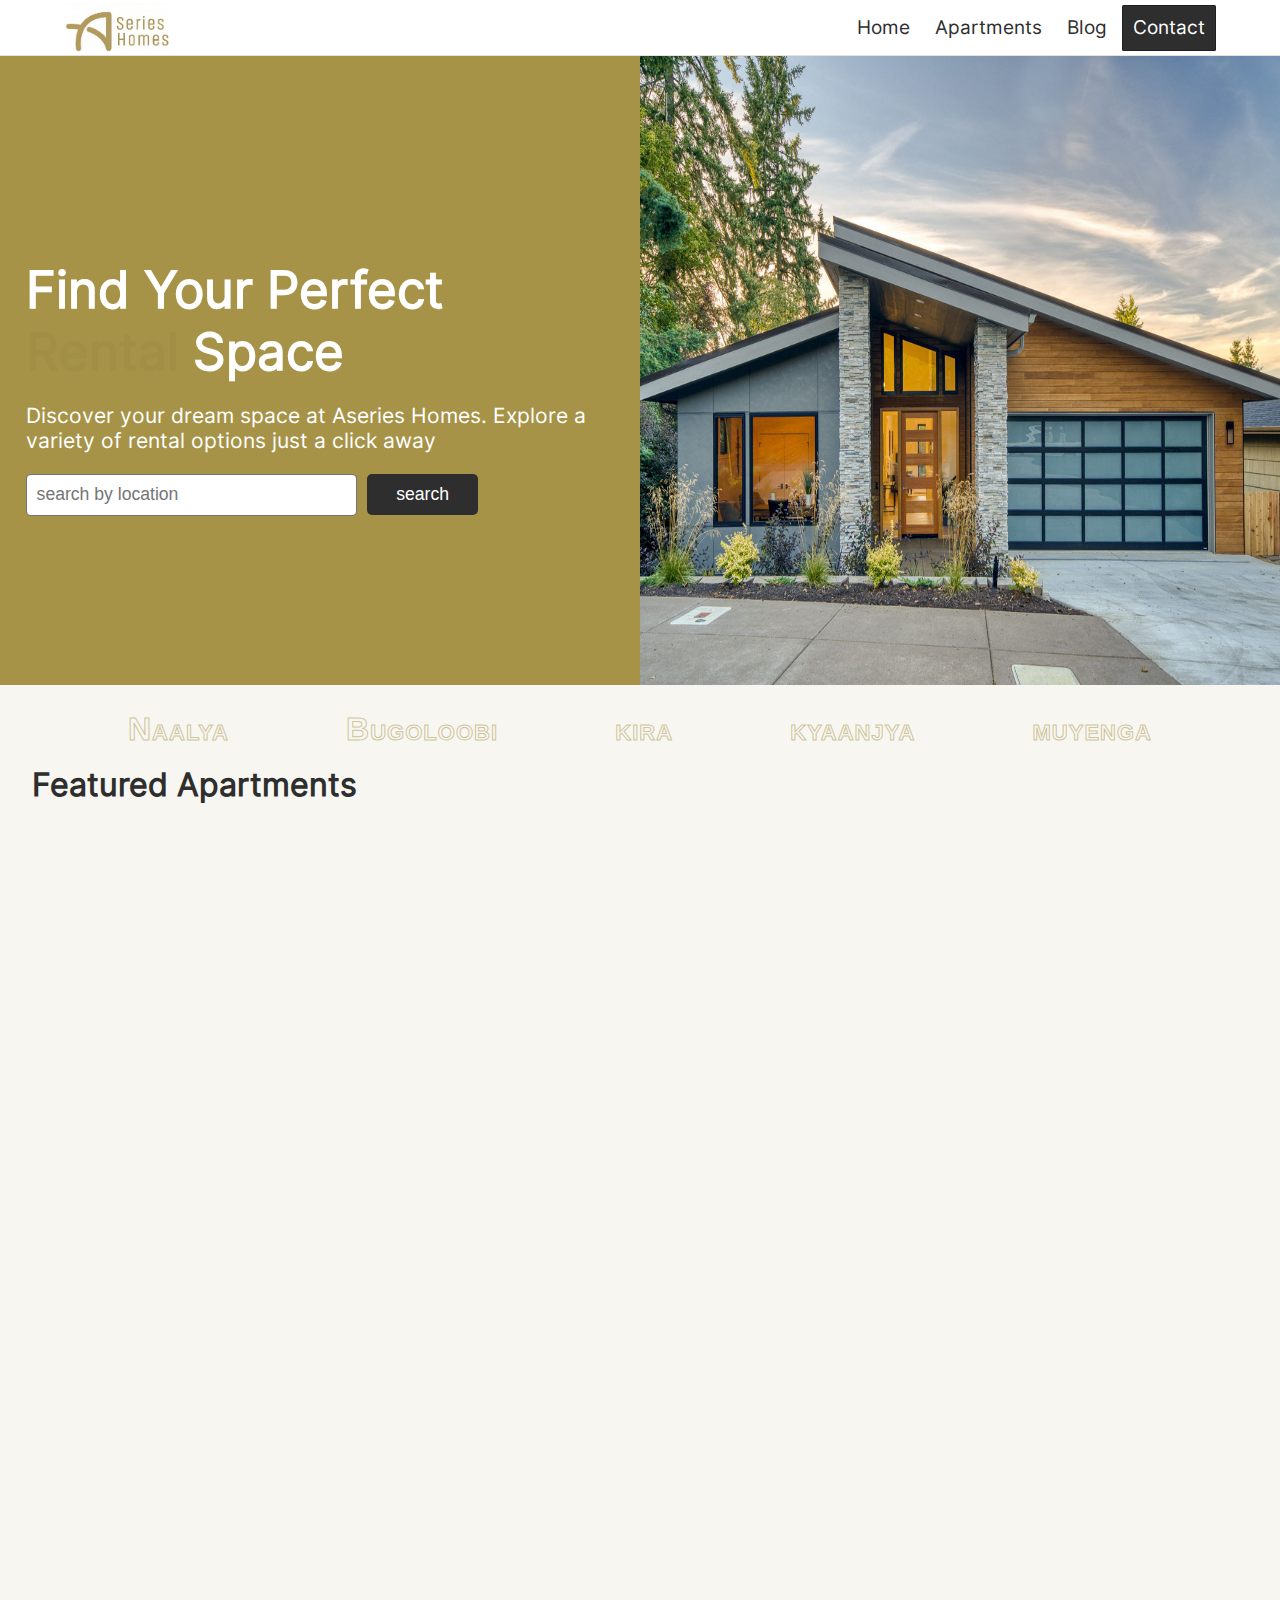
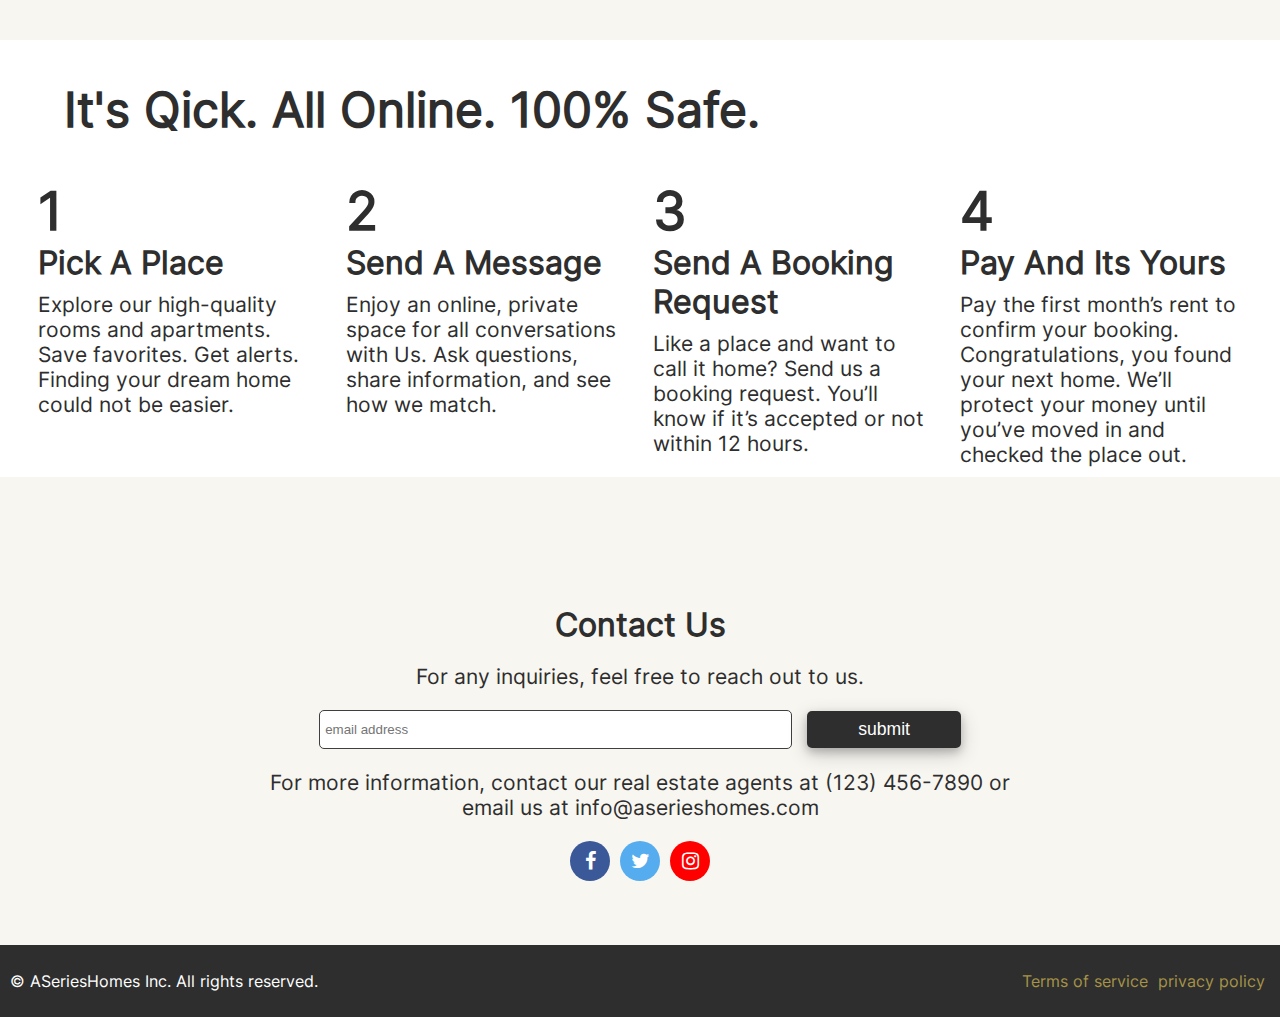
<file: index.html>
<!DOCTYPE html>
<html lang="en">

<head>
  <meta charset="UTF-8" />
  <meta name="viewport" content="width=device-width, initial-scale=1.0, maximum-scale=1.0, user-scalable=no" />
  <meta property="og:image" content="https://aseries.scec.tech/modern.jpg" />
  <link rel="stylesheet" href="https://cdnjs.cloudflare.com/ajax/libs/font-awesome/4.7.0/css/font-awesome.min.css" />
  <title>A-series-Homes</title>
  <link rel="stylesheet" href="style.css">
  <style>
    body{
      align-items: center;
    }
  </style>
   <link href="https://unpkg.com/aos@2.3.1/dist/aos.css" rel="stylesheet">
   <script src="https://unpkg.com/aos@2.3.1/dist/aos.js"></script>
</head>

<body>
  <div class="loader">
    <div class="circle"></div>
  </div>
  <div class="root" style="display: none;">
    <header>
      <div class="nav">
        <nav>
          <div class="logo"><img src="img/logo.png" alt="" /></div>
          <ul id="menu-ct">
            <li><a href="index.html">Home</a></li>
            <li><a href="apartments.html">Apartments</a></li>
            <li><a href="">Blog</a></li>
            <li><a href="#contact">Contact</a></li>
          </ul>
          <img class="menu" id="menu" src="menu.png" alt="" width="40px" />
        </nav>
      </div>
      <div class="hero">
        <div class="info">
          <h1>Find Your Perfect <br /><span id="changingText">Rental</span> Space</h1>
          <p>
            Discover your dream space at Aseries Homes. Explore a variety of
            rental options just a click away
          </p>
          <form action="">
            <input type="search" placeholder="search by location" />
            <input type="submit" value="search" />
          </form>
        </div>
        <div class="img">
          <img src="modern.jpg" alt="" />
        </div>
      </div>
    </header>
    <section class="cities">
      <p>Naalya</p>
      <p>Bugoloobi</p>
      <p>kira</p>
      <p>kyaanjya</p>
      <p>muyenga</p>
    </section>
    <section class="catalog" id="apt">
      <h2>Featured Apartments</h2>
      <div class="catalog products">
        <div data-aos="zoom-in" class="card">
          <div class="img" id="slider">
            <ul id="c-slider">
              <li></li>
              <li></li>
              <li></li>
              <li></li>
            </ul>
          </div>
          <h3>Luxury Villa, Kampala</h3>
          <p>4 <img height="20" width="20" src="img/bdrm.svg" alt=""> &#160 1 <img height="20" width="20"
              src="img/tv.svg" alt=""> &#160 2<img height="20" width="20" src="img/bthrm.svg" alt=""></p>
          <p>Ugx.150,000 / night</p>
        </div>
        <!------------------------------------------------->

        <div data-aos="zoom-in" class="card">
          <div class="img">
            <img src="apt1/IMG-20231219-WA0028.jpg" alt="" />
          </div>
          <h3>James Grunt, Kampala</h3>
          <p>4<img height="20" width="20" src="img/bdrm.svg" alt="">&#160 1 <img height="20" width="20" src="img/tv.svg"
              alt=""> &#160 2<img height="20" width="20" src="img/bthrm.svg" alt=""></p>
          <p>Ugx.150,000 / night</p>
        </div>
        <!------------------------------------------------->

        <div data-aos="zoom-in" class="card">
          <div class="img">
            <img src="apt3/IMG-20231219-WA0052.jpg" alt="" />
          </div>
          <h3>Victorial suites, Kampala</h3>
          <p>4<img height="20" width="20" src="img/bdrm.svg" alt="">&#160 1 <img height="20" width="20" src="img/tv.svg"
              alt=""> &#160 2<img height="20" width="20" src="img/bthrm.svg" alt=""></p>
          <p>Ugx.150,000 / night</p>
        </div>
        <!------------------------------------------------->

        <div data-aos="zoom-in" class="card">
          <div class="img">
            <img src="apt4/IMG-20231219-WA0043.jpg" alt="" />
          </div>
          <h3>Kingdom hall, Kampala</h3>
          <p>4<img height="20" width="20" src="img/bdrm.svg" alt="">&#160 1 <img height="20" width="20" src="img/tv.svg"
              alt=""> &#160 2<img height="20" width="20" src="img/bthrm.svg" alt=""></p>
          <p>Ugx.150,000 / night</p>
        </div>
        <!------------------------------------------------->

        <div data-aos="zoom-in" class="card">
          <div class="img">
            <img src="apt3/IMG-20231219-WA0052.jpg" alt="" />
          </div>
          <h3>East Coast, Kampala</h3>
          <p>4<img height="20" width="20" src="img/bdrm.svg" alt="">&#160 1 <img height="20" width="20" src="img/tv.svg"
              alt=""> &#160 2<img height="20" width="20" src="img/bthrm.svg" alt=""></p>
          <p>Ugx.150,000 / night</p>
        </div>
        <!------------------------------------------------->

        <div data-aos="zoom-in" class="card">
          <div class="img">
            <img src="apt2/IMG-20231219-WA0063.jpg" alt="" />
          </div>
          <h3>king room, kawempe</h3>
          <p>4<img height="20" width="20" src="img/bdrm.svg" alt="">&#160 1 <img height="20" width="20" src="img/tv.svg"
              alt=""> &#160 2<img height="20" width="20" src="img/bthrm.svg" alt=""></p>
          <p>Ugx.150,000 / night</p>
        </div>
        <!------------------------------------------------->

        <div data-aos="zoom-in" class="card">
          <div class="img">
            <img src="apt1/IMG-20231219-WA0036.jpg" alt="" />
          </div>
          <h3>Apollo room, Kampala</h3>
          <p>4<img height="20" width="20" src="img/bdrm.svg" alt="">&#160 1 <img height="20" width="20" src="img/tv.svg"
              alt=""> &#160 2<img height="20" width="20" src="img/bthrm.svg" alt=""></p>
          <p>Ugx.150,000 / night</p>
        </div>
        <!------------------------------------------------->

        <div data-aos="zoom-in" class="card">
          <div class="img">
            <img src="apt2/IMG-20231219-WA0039.jpg" alt="" />
          </div>
          <h3>Acacia palace, Kampala</h3>
          <p>4<img height="20" width="20" src="img/bdrm.svg" alt="">&#160 1 <img height="20" width="20" src="img/tv.svg"
              alt=""> &#160 2<img height="20" width="20" src="img/bthrm.svg" alt=""></p>
          <p>Ugx.150,000 / night</p>
        </div>
        <!------------------------------------------------->
      </div>
      <button data-aos="fade-up" onclick='link("apartments.html")'>show more</button>
    </section>
    <section class="directions">
      <h2>It's Qick. All Online. 100% Safe.</h2>
      <div class="dir">
        <div class="d">
          <h3>1</h3>
          <h4>Pick A Place</h4>
          <p>
            Explore our high-quality rooms and apartments. Save favorites. Get
            alerts. Finding your dream home could not be easier.
          </p>
        </div>
        <div class="d">
          <h3>2</h3>
          <h4>Send A Message</h4>
          <p>
            Enjoy an online, private space for all conversations with Us. Ask
            questions, share information, and see how we match.
          </p>
        </div>
        <div class="d">
          <h3>3</h3>
          <h4>Send A Booking Request</h4>
          <p>
            Like a place and want to call it home? Send us a booking request.
            You’ll know if it’s accepted or not within 12 hours.
          </p>
        </div>
        <div class="d">
          <h3>4</h3>
          <h4>Pay And Its Yours</h4>
          <p>
            Pay the first month’s rent to confirm your booking.
            Congratulations, you found your next home. We’ll protect your
            money until you’ve moved in and checked the place out.
          </p>
        </div>
      </div>
    </section>
    <section class="contact" id="contact">
      <h2>Contact Us</h2>
      <p>For any inquiries, feel free to reach out to us.</p>
      <form action="">
        <input type="email" name="" id="" placeholder="email address" />
        <input type="submit" value="submit" />
      </form>
      <p>
        For more information, contact our real estate agents at (123) 456-7890
        or email us at info@aserieshomes.com
      </p>
      <div class="social">
        <a href="#" class="fa fa-facebook"></a>
        <a href="#" class="fa fa-twitter"></a>
        <a href="#" class="fa fa-instagram"></a>
      </div>
    </section>
    <footer>
      <p>© ASeriesHomes Inc. All rights reserved.</p>
      <ul>
        <li>Terms of service</li>
        <li>privacy policy</li>
      </ul>
    </footer>
  </div>
  <script src="jquery.js"></script>
  <script src="script.js"></script>
  <script>
    AOS.init();
  </script>
  <script>
        const apts = document.querySelectorAll(".card");
    apts.forEach((apt) => {
        apt.addEventListener("click", function () {
          window.open("room.html", "_self");
        });
      });
  </script>
</body>

</html>
</file>
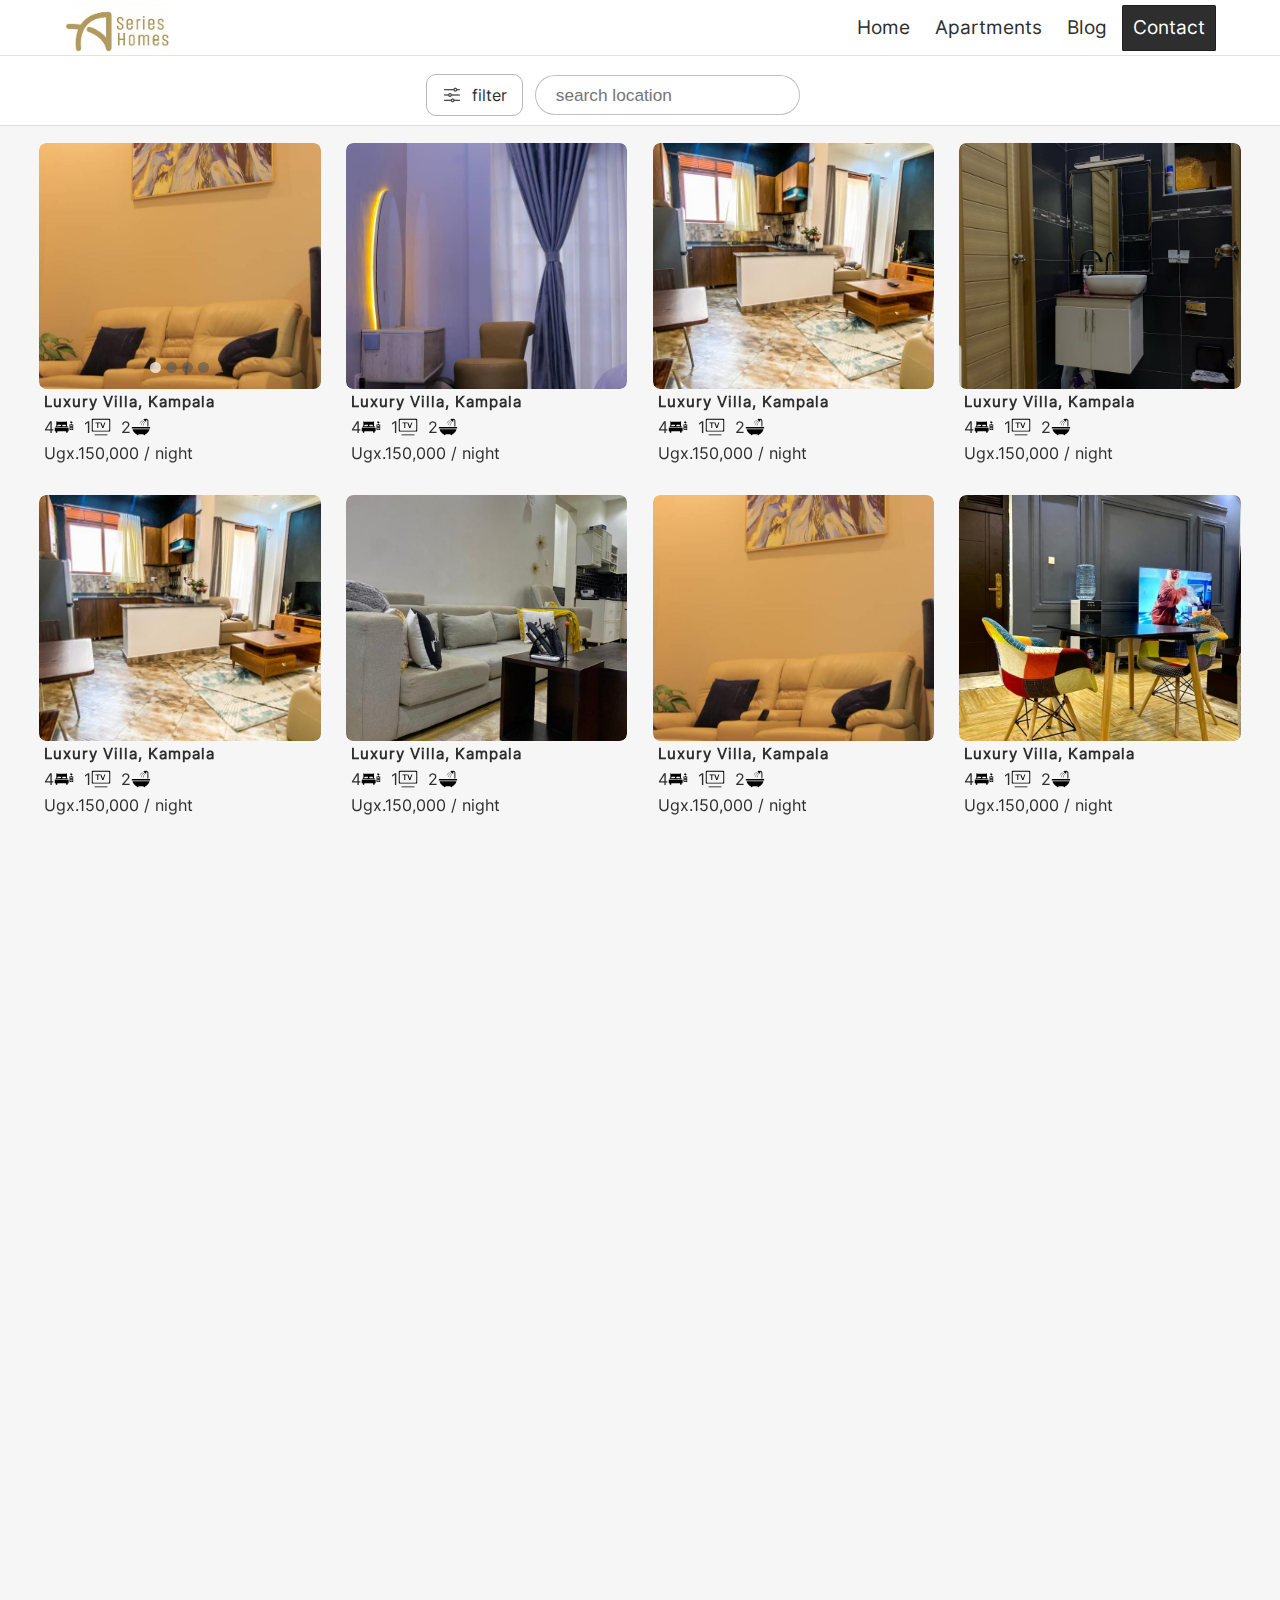
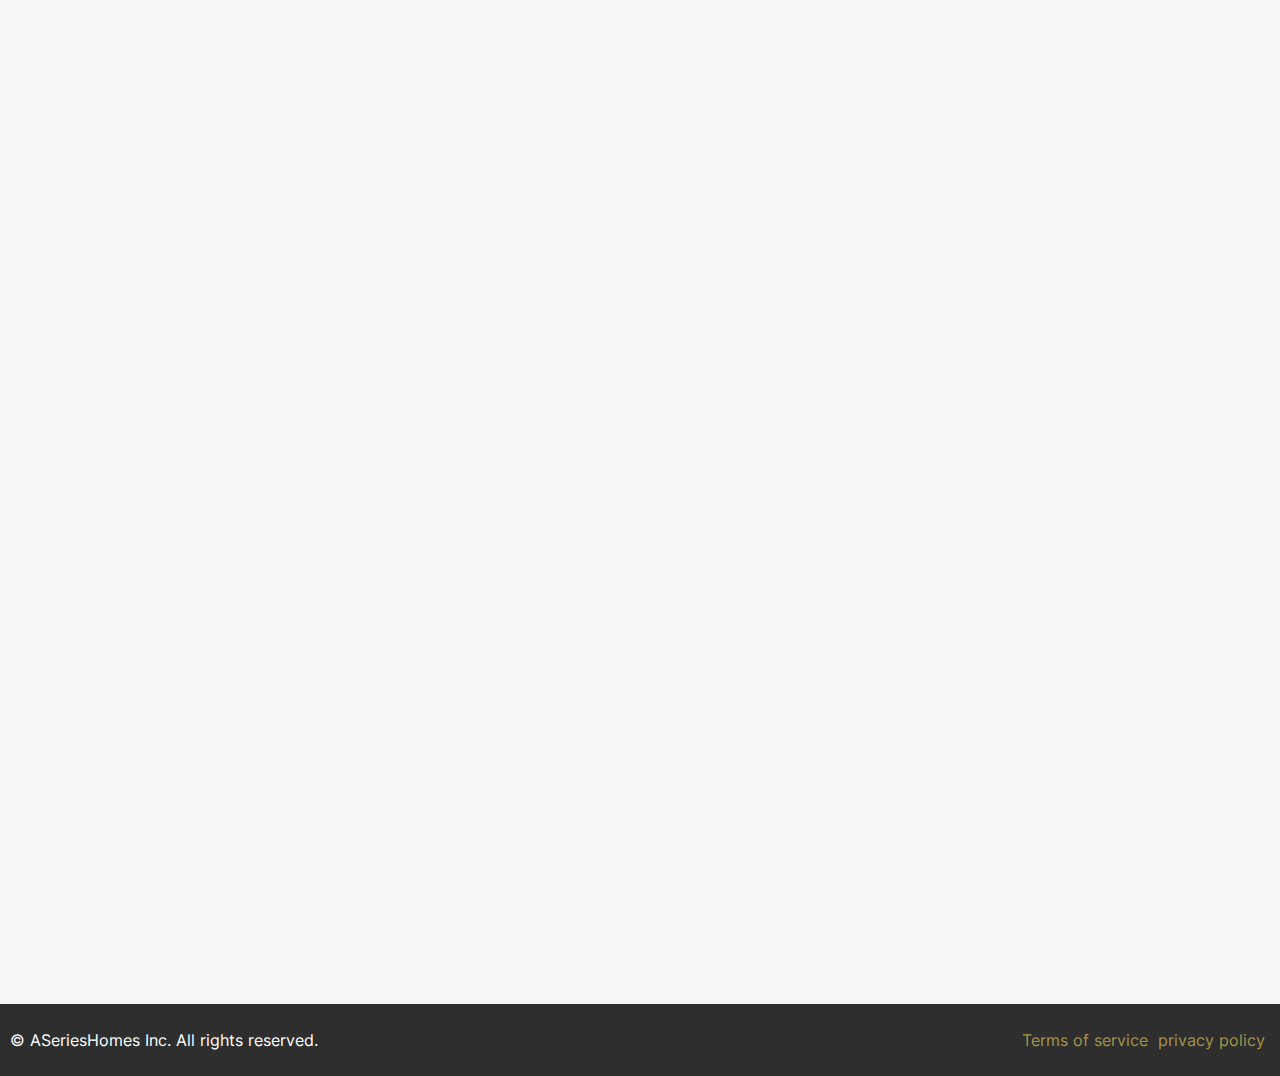
<file: apartments.html>
<!DOCTYPE html>
<html lang="en">
<head>
    <meta charset="UTF-8">
    <meta name="viewport" content="width=device-width, initial-scale=1.0">
    <title>Products</title>
    <link rel="stylesheet" href="style.css">
    <style>
      header{
        align-items: center;  
        flex-direction: column;
        height: fit-content !important;
        width: 100%;
        position: fixed;
        top: 55px;
        z-index: 999;
        background-color: white;
        border-bottom: #00000023 1px solid;
      }
      .root{
        background-color: #f6f6f6;
      }
      .nav2{
        margin: 0;
        width: 90%;
        align-items:center ;
        height: 60px;
        display: flex;
        gap: 1%;
        justify-content: center;
      }
      .nav2 input:first-child{
        border: 1px solid #0000003f;
        border-radius: 100px;
        min-width: 100px;
        height: 40px;
        padding-inline: 20px;
        font-size: 1.08em;
      }
      form{
        margin: 0;
        padding: 0;
        display: flex;
        gap: 0;
        justify-self: center;
      }
      .nav2 input:last-child{
        background-color: #00000000;
        border: #00000000 1px solid;
        color: #00000000;
        box-shadow: 1px 1px 4px rgba(0, 0, 0, 0);
      }
      .nav2 input:focus{
        border-radius: 10px 0 0 10px;
      }
      .nav2 input:focus + input:last-child{
        display: block;
        border-radius: 0 10px 10px  0 ;
        border: 1px solid #0000003f;
        height: 40px;
        cursor: pointer;
        background-color: #a88e25;
        padding-inline: 10px;
        font-size: 1.08em;
        box-shadow: 1px 1px 4px rgba(0, 0, 0, 0.099);
        color: white;
      }
      .nav2 input:hover{
        scale: 1.02;
      }

      .nav2 div{
        cursor: pointer;
        display: flex;
        border: 1px #00000047 solid;
        padding: 10px 15px;
        gap: 10px;
        border-radius: 10px;
      }
      .nav2 div:hover{
        scale: 1.01;
        box-shadow: 0.1px 0.1px 5px rgba(0, 0, 0, 0.36);
      }
      .nav2 div img{
        width: 20px;
      }
      main{
        z-index: 1;
        margin-top: 140px;
      }
      @media (max-width: 650px) {
    
    }
    </style>
     <link href="https://unpkg.com/aos@2.3.1/dist/aos.css" rel="stylesheet">
     <script src="https://unpkg.com/aos@2.3.1/dist/aos.js"></script>
</head>
<body>
    <div class="root">
      <header>
        <div class="nav">
          <nav>
            <div class="logo"><img src="img/logo.png" alt="" /></div>
            <ul id="menu-ct">
              <li><a href="index.html">Home</a></li>
              <li><a href="apartments.html">Apartments</a></li>
              <li><a href="">Blog</a></li>
              <li><a href="index.html#contact">Contact</a></li>
            </ul>
            <img class="menu" id="menu" src="menu.png" alt="" width="40px" />
          </nav>
        </div>
         <div class="nav2" >
          <div id="filter">
            <img src="img/Slider.png" alt="">
            filter
          </div>
          <form action="me.php">
            <input type="search" placeholder="search location">
            <input type="submit" value="search">
          </form>
         </div>
      </header>
      <main>
        <div class="catalog products">
          <div data-aos="zoom-in" class="card">
            <div class="img" id="slider">
              
              <ul id="c-slider">
                <li></li>
                <li></li>
                <li></li>
                <li></li>
              </ul>
            </div>
            <h3>Luxury Villa, Kampala</h3>
            <p>4 <img height="20" width="20" src="img/bdrm.svg" alt=""> &#160 1 <img height="20" width="20"
                src="img/tv.svg" alt=""> &#160 2<img height="20" width="20" src="img/bthrm.svg" alt=""></p>
            <p>Ugx.150,000 / night</p>
          </div>
          <!------------------------------------------------->

          <div data-aos="zoom-in" class="card">
            <div class="img">
              <img src="apt1/IMG-20231219-WA0028.jpg" alt="" />
            </div>
            <h3>Luxury Villa, Kampala</h3>
            <p>4<img height="20" width="20" src="img/bdrm.svg" alt="">&#160 1 <img height="20" width="20" src="img/tv.svg"
                alt=""> &#160 2<img height="20" width="20" src="img/bthrm.svg" alt=""></p>
            <p>Ugx.150,000 / night</p>
          </div>
          <!------------------------------------------------->
  
          <div data-aos="zoom-in" class="card">
            <div class="img">
              <img src="apt3/IMG-20231219-WA0052.jpg" alt="" />
            </div>
            <h3>Luxury Villa, Kampala</h3>
            <p>4<img height="20" width="20" src="img/bdrm.svg" alt="">&#160 1 <img height="20" width="20" src="img/tv.svg"
                alt=""> &#160 2<img height="20" width="20" src="img/bthrm.svg" alt=""></p>
            <p>Ugx.150,000 / night</p>
          </div>
          <!------------------------------------------------->
  
          <div data-aos="zoom-in" class="card">
            <div class="img">
              <img src="apt4/IMG-20231219-WA0043.jpg" alt="" />
            </div>
            <h3>Luxury Villa, Kampala</h3>
            <p>4<img height="20" width="20" src="img/bdrm.svg" alt="">&#160 1 <img height="20" width="20" src="img/tv.svg"
                alt=""> &#160 2<img height="20" width="20" src="img/bthrm.svg" alt=""></p>
            <p>Ugx.150,000 / night</p>
          </div>
          <!------------------------------------------------->
  
          <div data-aos="zoom-in" class="card">
            <div class="img">
              <img src="apt3/IMG-20231219-WA0052.jpg" alt="" />
            </div>
            <h3>Luxury Villa, Kampala</h3>
            <p>4<img height="20" width="20" src="img/bdrm.svg" alt="">&#160 1 <img height="20" width="20" src="img/tv.svg"
                alt=""> &#160 2<img height="20" width="20" src="img/bthrm.svg" alt=""></p>
            <p>Ugx.150,000 / night</p>
          </div>
          <!------------------------------------------------->
  
          <div data-aos="zoom-in" class="card">
            <div class="img">
              <img src="apt2/IMG-20231219-WA0063.jpg" alt="" />
            </div>
            <h3>Luxury Villa, Kampala</h3>
            <p>4<img height="20" width="20" src="img/bdrm.svg" alt="">&#160 1 <img height="20" width="20" src="img/tv.svg"
                alt=""> &#160 2<img height="20" width="20" src="img/bthrm.svg" alt=""></p>
            <p>Ugx.150,000 / night</p>
          </div>
          <!------------------------------------------------->
  
          <div data-aos="zoom-in" class="card">
            <div class="img">
              <img src="apt1/IMG-20231219-WA0036.jpg" alt="" />
            </div>
            <h3>Luxury Villa, Kampala</h3>
            <p>4<img height="20" width="20" src="img/bdrm.svg" alt="">&#160 1 <img height="20" width="20" src="img/tv.svg"
                alt=""> &#160 2<img height="20" width="20" src="img/bthrm.svg" alt=""></p>
            <p>Ugx.150,000 / night</p>
          </div>
          <!------------------------------------------------->
  
          <div data-aos="zoom-in" class="card">
            <div class="img">
              <img src="apt2/IMG-20231219-WA0039.jpg" alt="" />
            </div>
            <h3>Luxury Villa, Kampala</h3>
            <p>4<img height="20" width="20" src="img/bdrm.svg" alt="">&#160 1 <img height="20" width="20" src="img/tv.svg"
                alt=""> &#160 2<img height="20" width="20" src="img/bthrm.svg" alt=""></p>
            <p>Ugx.150,000 / night</p>
          </div>
          <!------------------------------------------------->
          
          <div data-aos="zoom-in" class="card">
            <div class="img">
              <img src="apt1/IMG-20231219-WA0028.jpg" alt="" />
            </div>
            <h3>Luxury Villa, Kampala</h3>
            <p>4<img height="20" width="20" src="img/bdrm.svg" alt="">&#160 1 <img height="20" width="20" src="img/tv.svg"
                alt=""> &#160 2<img height="20" width="20" src="img/bthrm.svg" alt=""></p>
            <p>Ugx.150,000 / night</p>
          </div>
          <!------------------------------------------------->
  
          <div data-aos="zoom-in" class="card">
            <div class="img">
              <img src="apt3/IMG-20231219-WA0052.jpg" alt="" />
            </div>
            <h3>Luxury Villa, Kampala</h3>
            <p>4<img height="20" width="20" src="img/bdrm.svg" alt="">&#160 1 <img height="20" width="20" src="img/tv.svg"
                alt=""> &#160 2<img height="20" width="20" src="img/bthrm.svg" alt=""></p>
            <p>Ugx.150,000 / night</p>
          </div>
          <!------------------------------------------------->
  
          <div data-aos="zoom-in" class="card">
            <div class="img">
              <img src="apt4/IMG-20231219-WA0043.jpg" alt="" />
            </div>
            <h3>Luxury Villa, Kampala</h3>
            <p>4<img height="20" width="20" src="img/bdrm.svg" alt="">&#160 1 <img height="20" width="20" src="img/tv.svg"
                alt=""> &#160 2<img height="20" width="20" src="img/bthrm.svg" alt=""></p>
            <p>Ugx.150,000 / night</p>
          </div>
          <!------------------------------------------------->
  
          <div data-aos="zoom-in" class="card">
            <div class="img">
              <img src="apt3/IMG-20231219-WA0052.jpg" alt="" />
            </div>
            <h3>Luxury Villa, Kampala</h3>
            <p>4<img height="20" width="20" src="img/bdrm.svg" alt="">&#160 1 <img height="20" width="20" src="img/tv.svg"
                alt=""> &#160 2<img height="20" width="20" src="img/bthrm.svg" alt=""></p>
            <p>Ugx.150,000 / night</p>
          </div>
          <!------------------------------------------------->
  
          <div data-aos="zoom-in" class="card">
            <div class="img">
              <img src="apt2/IMG-20231219-WA0063.jpg" alt="" />
            </div>
            <h3>Luxury Villa, Kampala</h3>
            <p>4<img height="20" width="20" src="img/bdrm.svg" alt="">&#160 1 <img height="20" width="20" src="img/tv.svg"
                alt=""> &#160 2<img height="20" width="20" src="img/bthrm.svg" alt=""></p>
            <p>Ugx.150,000 / night</p>
          </div>
          <!------------------------------------------------->
  
          <div data-aos="zoom-in" class="card">
            <div class="img">
              <img src="apt1/IMG-20231219-WA0036.jpg" alt="" />
            </div>
            <h3>Luxury Villa, Kampala</h3>
            <p>4<img height="20" width="20" src="img/bdrm.svg" alt="">&#160 1 <img height="20" width="20" src="img/tv.svg"
                alt=""> &#160 2<img height="20" width="20" src="img/bthrm.svg" alt=""></p>
            <p>Ugx.150,000 / night</p>
          </div>
          <!------------------------------------------------->
  
          <div data-aos="zoom-in" class="card">
            <div class="img">
              <img src="apt2/IMG-20231219-WA0039.jpg" alt="" />
            </div>
            <h3>Luxury Villa, Kampala</h3>
            <p>4<img height="20" width="20" src="img/bdrm.svg" alt="">&#160 1 <img height="20" width="20" src="img/tv.svg"
                alt=""> &#160 2<img height="20" width="20" src="img/bthrm.svg" alt=""></p>
            <p>Ugx.150,000 / night</p>
          </div>
          
          <div data-aos="zoom-in" class="card">
            <div class="img">
              <img src="apt1/IMG-20231219-WA0028.jpg" alt="" />
            </div>
            <h3>Luxury Villa, Kampala</h3>
            <p>4<img height="20" width="20" src="img/bdrm.svg" alt="">&#160 1 <img height="20" width="20" src="img/tv.svg"
                alt=""> &#160 2<img height="20" width="20" src="img/bthrm.svg" alt=""></p>
            <p>Ugx.150,000 / night</p>
          </div>
          <!------------------------------------------------->
  
          <div data-aos="zoom-in" class="card">
            <div class="img">
              <img src="apt3/IMG-20231219-WA0052.jpg" alt="" />
            </div>
            <h3>Luxury Villa, Kampala</h3>
            <p>4<img height="20" width="20" src="img/bdrm.svg" alt="">&#160 1 <img height="20" width="20" src="img/tv.svg"
                alt=""> &#160 2<img height="20" width="20" src="img/bthrm.svg" alt=""></p>
            <p>Ugx.150,000 / night</p>
          </div>
          <!------------------------------------------------->
  
          <div data-aos="zoom-in" class="card">
            <div class="img">
              <img src="apt4/IMG-20231219-WA0043.jpg" alt="" />
            </div>
            <h3>Luxury Villa, Kampala</h3>
            <p>4<img height="20" width="20" src="img/bdrm.svg" alt="">&#160 1 <img height="20" width="20" src="img/tv.svg"
                alt=""> &#160 2<img height="20" width="20" src="img/bthrm.svg" alt=""></p>
            <p>Ugx.150,000 / night</p>
          </div>
          <!------------------------------------------------->
  
          <div data-aos="zoom-in" class="card">
            <div class="img">
              <img src="apt3/IMG-20231219-WA0052.jpg" alt="" />
            </div>
            <h3>Luxury Villa, Kampala</h3>
            <p>4<img height="20" width="20" src="img/bdrm.svg" alt="">&#160 1 <img height="20" width="20" src="img/tv.svg"
                alt=""> &#160 2<img height="20" width="20" src="img/bthrm.svg" alt=""></p>
            <p>Ugx.150,000 / night</p>
          </div>
          <!------------------------------------------------->
  
          <div data-aos="zoom-in" class="card">
            <div class="img">
              <img src="apt2/IMG-20231219-WA0063.jpg" alt="" />
            </div>
            <h3>Luxury Villa, Kampala</h3>
            <p>4<img height="20" width="20" src="img/bdrm.svg" alt="">&#160 1 <img height="20" width="20" src="img/tv.svg"
                alt=""> &#160 2<img height="20" width="20" src="img/bthrm.svg" alt=""></p>
            <p>Ugx.150,000 / night</p>
          </div>
          <!------------------------------------------------->
  
          <div data-aos="zoom-in" class="card">
            <div class="img">
              <img src="apt1/IMG-20231219-WA0036.jpg" alt="" />
            </div>
            <h3>Luxury Villa, Kampala</h3>
            <p>4<img height="20" width="20" src="img/bdrm.svg" alt="">&#160 1 <img height="20" width="20" src="img/tv.svg"
                alt=""> &#160 2<img height="20" width="20" src="img/bthrm.svg" alt=""></p>
            <p>Ugx.150,000 / night</p>
          </div>
          <!------------------------------------------------->
  
          <div data-aos="zoom-in" class="card">
            <div class="img">
              <img src="apt2/IMG-20231219-WA0039.jpg" alt="" />
            </div>
            <h3>Luxury Villa, Kampala</h3>
            <p>4<img height="20" width="20" src="img/bdrm.svg" alt="">&#160 1 <img height="20" width="20" src="img/tv.svg"
                alt=""> &#160 2<img height="20" width="20" src="img/bthrm.svg" alt=""></p>
            <p>Ugx.150,000 / night</p>
          </div>
          
          <div data-aos="zoom-in" class="card">
            <div class="img">
              <img src="apt1/IMG-20231219-WA0028.jpg" alt="" />
            </div>
            <h3>Luxury Villa, Kampala</h3>
            <p>4<img height="20" width="20" src="img/bdrm.svg" alt="">&#160 1 <img height="20" width="20" src="img/tv.svg"
                alt=""> &#160 2<img height="20" width="20" src="img/bthrm.svg" alt=""></p>
            <p>Ugx.150,000 / night</p>
          </div>
          <!------------------------------------------------->
  
          <div data-aos="zoom-in" class="card">
            <div class="img">
              <img src="apt3/IMG-20231219-WA0052.jpg" alt="" />
            </div>
            <h3>Luxury Villa, Kampala</h3>
            <p>4<img height="20" width="20" src="img/bdrm.svg" alt="">&#160 1 <img height="20" width="20" src="img/tv.svg"
                alt=""> &#160 2<img height="20" width="20" src="img/bthrm.svg" alt=""></p>
            <p>Ugx.150,000 / night</p>
          </div>
          <!------------------------------------------------->
  
          <div data-aos="zoom-in" class="card">
            <div class="img">
              <img src="apt4/IMG-20231219-WA0043.jpg" alt="" />
            </div>
            <h3>Luxury Villa, Kampala</h3>
            <p>4<img height="20" width="20" src="img/bdrm.svg" alt="">&#160 1 <img height="20" width="20" src="img/tv.svg"
                alt=""> &#160 2<img height="20" width="20" src="img/bthrm.svg" alt=""></p>
            <p>Ugx.150,000 / night</p>
          </div>
          <!------------------------------------------------->
  
          <div data-aos="zoom-in" class="card">
            <div class="img">
              <img src="apt3/IMG-20231219-WA0052.jpg" alt="" />
            </div>
            <h3>Luxury Villa, Kampala</h3>
            <p>4<img height="20" width="20" src="img/bdrm.svg" alt="">&#160 1 <img height="20" width="20" src="img/tv.svg"
                alt=""> &#160 2<img height="20" width="20" src="img/bthrm.svg" alt=""></p>
            <p>Ugx.150,000 / night</p>
          </div>
          <!------------------------------------------------->
  
          <div data-aos="zoom-in" class="card">
            <div class="img">
              <img src="apt2/IMG-20231219-WA0063.jpg" alt="" />
            </div>
            <h3>Luxury Villa, Kampala</h3>
            <p>4<img height="20" width="20" src="img/bdrm.svg" alt="">&#160 1 <img height="20" width="20" src="img/tv.svg"
                alt=""> &#160 2<img height="20" width="20" src="img/bthrm.svg" alt=""></p>
            <p>Ugx.150,000 / night</p>
          </div>
          <!------------------------------------------------->
  
          <div data-aos="zoom-in" class="card">
            <div class="img">
              <img src="apt1/IMG-20231219-WA0036.jpg" alt="" />
            </div>
            <h3>Luxury Villa, Kampala</h3>
            <p>4<img height="20" width="20" src="img/bdrm.svg" alt="">&#160 1 <img height="20" width="20" src="img/tv.svg"
                alt=""> &#160 2<img height="20" width="20" src="img/bthrm.svg" alt=""></p>
            <p>Ugx.150,000 / night</p>
          </div>
          <!------------------------------------------------->
        </div>
      </main>
      <footer>
        <p>© ASeriesHomes Inc. All rights reserved.</p>
        <ul>
          <li>Terms of service</li>
          <li>privacy policy</li>
        </ul>
      </footer>
    </div>
    <script src="jquery.js"></script>
    <script src="script.js"></script>
    <script>
      AOS.init();
    </script>
    <script>
      const apts = document.querySelectorAll(".card");
    apts.forEach((apt) => {
        apt.addEventListener("click", function () {
          window.open("room.html", "_self");
        });
      });
    </script>
</body>
</html>
</file>
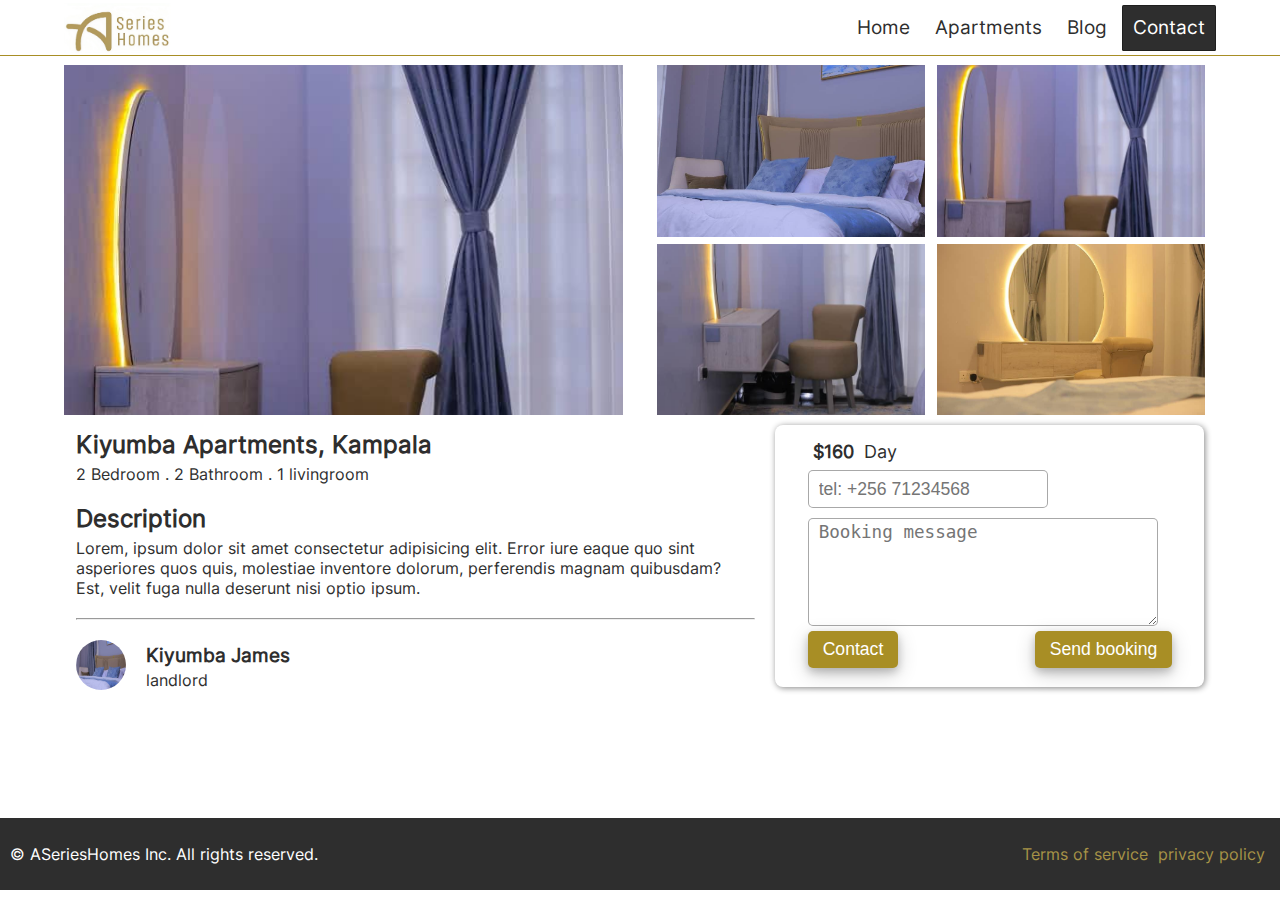
<file: room.html>
<!DOCTYPE html>
<html lang="en">
  <head>
    <meta charset="UTF-8" />
    <meta name="viewport" content="width=device-width, initial-scale=1.0" />
    <title>Room</title>
    <link rel="stylesheet" href="style.css" />
    <style>
      body {
        color: #2e2e2e;
        background-color: white;
      }
      .root {
        background-color: white;
      }
      .nav {
        border-bottom: 1.5px solid #a88e25;
      }
      main {
        display: flex;
        flex-direction: column;
        align-items: center;
        width: 90%;
        margin-bottom: 10%;
      }
      .cont-pay {
        width: 98%;
        justify-content: space-between;
        display: flex;
        height: fit-content;
      }
      .cont-pay .payment {
        width: 38%;
        display: flex;
        justify-content: center;
        align-items: center;
        border-radius: 8px;
        box-shadow: 1px 1px 6px rgba(0, 0, 0, 0.473);
        height: fit-content;
        background-color: white;
      }
      .payment input,
      .payment textarea {
        width: 90%;
        margin: 5px 0;
        padding: 3px 10px;
        font-size: 1.1rem;
        border-radius: 5px;
        border: 1px solid rgba(0, 0, 0, 0.342);
      }
      .payment .btns {
        width: 100%;
        display: flex;
        justify-content: space-between;
      }
      .payment .btns button {
        text-wrap: nowrap;
      }
      .payment .card {
        width: 85%;
        display: flex;
        justify-content: srgb(190, 17, 17) between;
        height: 100%;
        padding: 10px 0;
      }
      .payment .card input {
        height: 30px;
        width: 60%;
      }
      .payment .card p {
        font-size: 1.1rem;
        width: 100%;
      }
      .cont-pay .content {
        width: 60%;
      }
      hr {
        width: 100%;
        margin: 20px 0;
      }
      .content h2 {
        margin: 5px 0;
      }
      .content p {
        font-size: 1rem;
        margin: 0;
      }
      .content .description {
        margin-top: 3%;
        width: 100%;
      }
      .g-flex {
        display: flex;
        gap: 3%;
        justify-content: center;
        width: 100%;
        justify-content: space-between;
        margin-top: 45px;
        padding: 10px 0;
        max-height: 350px;
      }
      .g-flex * {
        margin: 0;
      }
      .g-main {
        width: 50%;
      }
      .g-main img {
        width: 100%;
        height: 100%;
        object-fit: cover;
        object-position: center;
      }
      .g-second {
        width: 50%;
        display: flex;
        gap: 2%;
        position: relative;
        flex-wrap: wrap;
      }
      .g-second img {
        aspect-ratio: 4/2.8;
        width: 48%;
        height: 49%;
        object-fit: cover;
        position: relative;
      }
      .landlord {
        display: flex;
        align-items: center;
        gap: 20px;
      }
      .landlord img {
        width: 50px;
        height: 50px;
        aspect-ratio: 1/1;
        border-radius: 50%;
      }
      .landlord h3 {
        margin: 3px 0;
      }
      .whtf {
        margin-top: 4%;
        width: 100%;
      }
      .whtf h2 {
        margin: 0;
      }
      @media (max-width: 650px) {
        .g-flex {
          width: 100%;
          flex-direction: column;
          max-height: fit-content;
          align-items: center;
          justify-content: center;
        }
        .g-flex div {
          width: 100%;
          max-height: 350px;
          height: 100%;
        }
        .g-second {
          align-items: center;
          justify-content: center;
        }
        .g-second img {
          height: 48%;
          margin-bottom: 10px;
        }
        .cont-pay {
          flex-direction: column;
        }
        .cont-pay .payment,
        .cont-pay .content {
          width: 100%;
        }
        .cont-pay .payment {
          margin: 20px 0;
          min-height: 200px;
        }
      }
      .g-flex * {
        transition: all 0.2s ease-in-out;
      }
      .g-flex img:hover {
        cursor: pointer;
        filter: brightness(60%);
        scale: 1.03;
      }
      #fullpage {
        display: none;
        position: fixed;
        z-index: 9999;
        top: 0;
        left: 0;
        width: 100%;
        height: 100%;
        background-size: contain;
        background-repeat: no-repeat no-repeat;
        background-position: center center;
        background-color: rgba(255, 255, 255, 0.64);
      }
    </style>
  </head>
  <body>
    <div class="root">
      <header>
        <div class="nav">
          <nav>
            <div class="logo"><img src="img/logo.png" alt="" /></div>
            <ul id="menu-ct">
              <li><a href="index.html">Home</a></li>
              <li><a href="apartments.html">Apartments</a></li>
              <li><a href="">Blog</a></li>
              <li><a href="index.html#contact">Contact</a></li>
            </ul>
            <img class="menu" id="menu" src="menu.png" alt="" width="40px" />
          </nav>
        </div>
      </header>
      <main>
        <div class="g-flex">
          <div class="g-main">
            <img src="apt1/IMG-20231219-WA0028.jpg" alt="" />
          </div>
          <div class="g-second">
            <img src="apt1/IMG-20231219-WA0027.jpg" alt="" />
            <img src="apt1/IMG-20231219-WA0029.jpg" alt="" />
            <img src="apt1/IMG-20231219-WA0030.jpg" alt="" />
            <img src="apt1/IMG-20231219-WA0032.jpg" alt="" />
          </div>
        </div>
        <div class="cont-pay">
          <div class="content">
            <h2>Kiyumba Apartments, Kampala</h2>
            <p>2 Bedroom . 2 Bathroom . 1 livingroom</p>
            <div class="description">
              <h2>Description</h2>
              <p>
                Lorem, ipsum dolor sit amet consectetur adipisicing elit. Error
                iure eaque quo sint asperiores quos quis, molestiae inventore
                dolorum, perferendis magnam quibusdam? Est, velit fuga nulla
                deserunt nisi optio ipsum.
              </p>
            </div>
            <hr />
            <div class="landlord">
              <img src="apt1/IMG-20231219-WA0027.jpg" alt="" />
              <div class="l-info">
                <h3>Kiyumba James</h3>
                <p>landlord</p>
              </div>
            </div>
          </div>
          <div class="payment">
            <div class="card">
              <p><b>$160 </b>&nbsp Day</p>
              <input type="tel" placeholder="tel: +256 71234568" />
              <textarea
                name=""
                id=""
                cols="20"
                rows="5"
                placeholder="Booking message"
              ></textarea>
              <div class="btns">
                <button>Contact</button>
                <button>Send booking</button>
              </div>
            </div>
          </div>
        </div>
      </main>
      <div id="fullpage" onclick="this.style.display='none';"></div>
      <footer>
        <p>© ASeriesHomes Inc. All rights reserved.</p>
        <ul>
          <li>Terms of service</li>
          <li>privacy policy</li>
        </ul>
      </footer>
    </div>
    <script src="jquery.js"></script>
    <script src="script.js"></script>
    <script>
      function getPics() {} //just for this demo
      const imgs = document.querySelectorAll(".g-flex img");
      const fullPage = document.querySelector("#fullpage");

      imgs.forEach((img) => {
        img.addEventListener("click", function () {
          fullPage.style.backgroundImage = "url(" + img.src + ")";
          fullPage.style.display = "block";
        });
      });
    </script>
  </body>
</html>
</file>
<file: style.css>
@media (prefers-color-scheme: dark) {
  /* Adjust styles for dark mode */
  .root {
    background-color: #f8f6f1;
  }
}
html {
  scroll-behavior: smooth;
}
@font-face {
  font-family: inter;
  src: url(font/Inter-Regular.ttf);
}
:root {
  color-scheme: only light;
}

/* width */
::-webkit-scrollbar {
  width: 7px;
}

/* Track */
::-webkit-scrollbar-track {
  background: #f8f6f1;
}

/* Handle */
::-webkit-scrollbar-thumb {
  background: #a69347;
  border-radius: 5px;
}

/* Handle on hover */
::-webkit-scrollbar-thumb:hover {
  background: #63582b;
}

body {
    -webkit-tap-highlight-color: transparent;
    -webkit-touch-callout: none;
    -webkit-user-select: none;
    -khtml-user-select: none;
    -moz-user-select: none;
    -ms-user-select: none;
  margin: 0;
  color: #2e2e2e;
  display: flex;
  transition: all 0.5s linear;
  justify-content: center;
  min-height: 100vh;
  -webkit-font-smoothing: antialiased;
  font-family: inter;
}

.fa {
  padding: 10px;
  font-size: 20px;
  width: 20px;
  text-align: center;
  text-decoration: none;
  border-radius: 50%;
}

.fa-facebook {
  background: #3b5998;
  color: white;
}

.fa-twitter {
  background: #55acee;
  color: white;
}

.fa-instagram {
  background: #ff0000;
  color: white;
}

.social {
  display: flex;
  gap: 10px;
}

.root {
  font-family: inter;
  display: flex;
  width: 100%;
  flex-direction: column;
  align-items: center;
  background-color: #f8f6f1;
}

.logo {
  height: 50px;
  width: fit-content;
}

.logo img {
  width: auto;
  height: 50px;
}
textarea:focus,
input:focus {
  outline: none;
  scale: 1.01;
}
header {
  padding-top: 10px;
  width: 100%;
  display: flex;
  flex-direction: column;
}

.nav {
  position: fixed;
  background-color: #ffffff;
  top: 0;
  border-bottom: 1px #42370925 solid;
  z-index: 999;
  /* Set a high z-index to ensure it appears above other elements */
  width: 100%;
}

nav {
  font-size: 1.2rem;
  display: flex;
  margin-inline: 5%;
  height: 55px;
  justify-content: space-between;
  align-items: center;
}

nav ul {
  font-weight: 500;
  list-style-type: none;
  display: flex;
  height: 100%;
  gap: 5px;
  align-items: center;
  justify-content: space-between;
}

nav ul li {
  padding-inline: 10px;
  height: 80%;
  display: flex;
  align-items: center;
  border-radius: 1.5px;
  line-height: 100%;
}

nav ul li:last-child {
  background-color: #2e2e2e;
  border: solid 1px #00000050;
}

nav ul li:last-child:hover {
  box-shadow: 0 4px 8px 0 rgba(0, 0, 0, 0.2), 0 6px 20px 0 rgba(0, 0, 0, 0.19);
  scale: 1.05;
  cursor: pointer;
}
.hide{
  display: none !important;
}

nav ul a {
  line-height: 100%;
  text-decoration: none;
  color: #2e2e2e;
}

nav ul a:hover {
  scale: 1.05;
  color: #a88e25;
}

nav ul li:last-child a {
  color: white;
}

.hero {
  margin-top: 45px;
  min-height: 450px;
  max-height: fit-content;
  justify-content: center;
  align-items: center;
  background-color: #a69347;
  flex-wrap: wrap;
  margin-bottom: 2%;
  display: flex;
}

.hero .info {
  min-width: 300px;
  padding-left: 2%;
  height: 90%;
  width: 48%;
  color: white;
}

.info h1 {
  margin-bottom: 0;
  font-size: 4vw;
}

.info p {
  font-size: 1.3rem;
}

.hero .img {
  min-height: 450px;
  min-width: 300px;
  height: 70vh;
  width: 50%;
}

.hero .img img {
  width: 100%;
  height: 100%;
}

.info form {
  display: flex;
  width: 90%;
  align-items: center;
  gap: 10px;
}

.info input {
  height: 32px;
  border-radius: 5px;
}

.info input:first-child {
  padding: 20px 10px;
  background-color: white;
  width: 60%;
  color: #2e2e2e;
  font-size: 1.1em;
  border: #2e2e2ea9 1px solid;
}

.info input:last-child {
  width: 20%;
  display: flex;
  justify-content: center;
  align-items: center;
  border: none;
  font-size: 1.1rem;
  height: 35px;
  color: white;
  cursor: pointer;
  line-height: 100%;
  border-radius: 5px;
  height: 41px;
  background-color: #2e2e2e;
}

.catalog {
  display: flex;
  width: 100%;
  flex-direction: column;
  margin-top: 1%;
  align-items: center;
  justify-content: center;
}

.catalog h2 {
  width: 95%;
  font-size: 2rem;
  margin: 5px 0;
}

.catalog.products {
  flex-wrap: wrap;
  margin-inline: 2%;
  margin: 0;
  gap: 1.5%;
  justify-content: center;
  flex-direction: row;
}

.card {
  display: flex;
  flex-direction: column;
  min-width: 200px;
  justify-content: center;
  width: 22%;
  margin: 3px;
  margin-bottom: 2%;
  /* border: 1px solid #e0e0e0; */
  border-radius: 5px;
}

.card:hover {
  scale: 1.01;
}

.card h3,
.card p {
  width: 100%;
  margin: 3px;
  font-size: 1.1em;
  display: flex;
  margin-left: 5px;
  align-items: center;
  cursor: pointer;
}

.card .img {
  position: relative;
  width: 100%;
  display: flex;
  align-items: center;
  justify-content: center;
  border-radius: 7px;
  overflow: hidden;
  z-index: 99;
  aspect-ratio: 4/3.5;
}
.card .img img {
  border-radius: 7px;
  height: auto;
  object-fit:cover;
  width: 100%;
  height: 100%;
  position: absolute;
  top: 0;
  left: 0;
}

.card h3 {
  font-family: inter;
  font-size: 0.9375rem;
  letter-spacing: 1px;
  font-weight: 600;
}
.card p {
  font-size: 1em;
}

button {
  cursor: pointer;
  background-color: #a88e25;
  border-radius: 5px;
  color: white;
  border: none;
  transition: all 0.1s ease-in;
  font-size: 1.1rem;
  box-shadow: 0 4px 8px 0 rgba(0, 0, 0, 0.2), 0 6px 20px 0 rgba(0, 0, 0, 0.19);
  padding: 8px 15px;
}

button:hover {
  scale: 1.1;
}

.contact {
  display: flex;
  flex-direction: column;
  justify-content: center;
  align-items: center;
  width: 60%;
  margin-top: 5%;
  margin-bottom: 5%;
  background-color: #f8f6f1;
}

.contact h2 {
  font-size: 2rem;
  margin: 0;
}

.contact p {
  text-align: center;
  font-size: 1.3rem;
}

.contact form {
  width: 100%;
  gap: 2%;
  display: flex;
  align-items: center;
  justify-content: center;
}

.contact input {
  height: 35px;
  border: none;
  border-radius: 5px;
}

.contact input:first-child {
  background-color: white;
  padding-inline: 5px;
  border: 1px rgb(63, 63, 63) solid;
  width: 60%;
}

hr {
  width: 90%;
}

.contact input:last-child {
  padding: 7px 0;
  cursor: pointer;
  width: 20%;
  height: 37px;
  font-size: 1.1rem;
  color: white;
  background-color: #2e2e2e;
  box-shadow: 0 4px 8px 0 rgba(0, 0, 0, 0.2), 0 6px 20px 0 rgba(0, 0, 0, 0.19);
}

input:last-child:hover {
  box-shadow: 0 4px 8px 0 rgba(0, 0, 0, 0.2), 0 6px 20px 0 rgba(0, 0, 0, 0.19);
  scale: 1.1;
  transition: all linear 0.1s;
}

footer {
  display: flex;
  justify-content: space-between;
  width: 100%;
  color: white;
  padding: 10px 0;
  background-color: #2e2e2e;
}

footer p {
  margin-left: 10px;
}

footer ul {
  margin-right: 15px;
  display: flex;
  color: #a69347;
  align-items: center;
  list-style-type: none;
  gap: 10px;
}

.cities {
  display: flex;
  user-select: none;
  gap: 5px;
  width: 80%;
  font-family: sans-serif;
  flex-wrap: wrap;
  justify-content: space-between;
  margin: 0;
}

.cities p {
  font-size: 2em;
  font-weight: bolder;
  color: #ffffff00;
  margin: 0;
  letter-spacing: 1px;
  font-variant: small-caps;
  -webkit-text-stroke: 1px #a6934786;
}

h1 span {
  color: #2e2e2e;
}

.menu {
  display: none;
  aspect-ratio: 1/1;
}

.directions {
  width: 100%;
  background-color: white;
  margin-top: 2%;
}

.directions h2 {
  margin-left: 5%;
  font-size: 3em;
}

.directions .dir {
  width: 100%;
  justify-content: center;
  display: flex;
  gap: 2%;
  flex-wrap: wrap;
}

.dir .d {
  min-width: 250px;
  width: 22%;
}

.d p {
  font-size: 1.3em;
  margin: 10px 0;
}

.dir .d h3 {
  font-size: 3.3rem;
  margin: 0;
}

.d h4 {
  margin: 0;
  font-size: 2rem;
}

section {
  margin: 5% 0;
}

.loader {
  width: 100%;
  display: flex;
  align-items: center;
  justify-content: center;
  background-color: #ffeab6;
}

/* HTML: <div class="loader"></div> */
.loader {
  width: 100px;
  aspect-ratio: 1;
  color: #ffa516;
  background: linear-gradient(currentColor 0 0) 100% 0,
    linear-gradient(currentColor 0 0) 0 100%;
  background-size: 50.1% 50.1%;
  background-repeat: no-repeat;
  animation: l7-0 1.5s infinite steps(1);
}

.loader::before,
.loader::after {
  content: "";
  position: absolute;
  inset: 0 50% 50% 0;
  background: currentColor;
  transform: scale(var(--s, 1)) perspective(150px) rotateY(0deg);
  transform-origin: bottom right;
  animation: l7-1 0.75s infinite linear alternate;
}

.loader::after {
  --s: -1, -1;
}
#c-slider {
  width: 100%;
  margin-inline: 100px;
  display: flex;
  position: absolute;
  padding: 0;
  gap: 5px;
  align-items: center;
  justify-content: center;
  bottom: 0;
}

#c-slider li {
  list-style-type: none;
  border-radius: 50%;
  cursor: pointer;
  bottom: 0;
  height: 11px;
  aspect-ratio: 1/1;
  width: auto;
  background-color: #55555598;
}

#c-slider li.active {
  background-color: #ffffffb4;
}

@keyframes l7-0 {
  0% {
    transform: scaleX(1) rotate(0deg);
  }

  50% {
    transform: scaleX(-1) rotate(-90deg);
  }
}

@keyframes l7-1 {
  49.99% {
    transform: scale(var(--s, 1)) perspective(150px) rotateX(-90deg);
    filter: grayscale(0);
  }

  50% {
    transform: scale(var(--s, 1)) perspective(150px) rotateX(-90deg);
    filter: grayscale(0.8);
  }

  100% {
    transform: scale(var(--s, 1)) perspective(150px) rotateX(-180deg);
    filter: grayscale(0.8);
  }
}

#btn1,
#btn2 {
  position: absolute;
  z-index: 999;
  min-width: 20px;
  aspect-ratio: 1/1;
  height: auto;
  border-radius: 50%;
  align-items: center;
  justify-content: center;
  background-color: #ffffffb5;
  user-select: none;
  width: 10%;
  display: none;
  box-shadow: 0.2px 0.2px 7px #00000090;
  cursor: pointer;
}

#btn1 img,
#btn2 img {
  width: 50%;
  height: 50%;
}

#btn1 {
  left: 3px;
  transform: rotate(180deg);
}

#btn2 {
  right: 3px;
}

.card:hover #btn1,
.card:hover #btn2 {
  display: flex;
}

@media (max-width: 650px) {
  .catalog h2 {
    width: 95%;
    font-size: 1.8rem;
    text-align: center;

  }
  .dir .d {
    width: 90%;
  }

  .hero {
    padding-bottom: 10px;
    flex-wrap: wrap-reverse;
    align-items: center;
  }

  .card {
    min-width: 80%;
    margin: 15px 0;
    outline: none;
    -webkit-tap-highlight-color: transparent;
    tap-highlight-color: transparent;
  }
  .card .img {
    border-radius: 10px;
  }
  .card p,
  .card h3 {
    font-size: 1.2em;
  }
  .hero .info,
  .hero .img {
    min-height: unset !important;
    width: 90%;
    display: flex;
    flex-direction: column;
    align-items: center;
    justify-content: center;
  }

  .info input {
    height: 45px !important;
  }

  .info input:last-child {
    width: 25%;
  }

  .info input:first-child {
    width: 70%;
  }

  .info h1 {
    font-size: 2.7rem;
  }

  .catalog.products {
    gap: 0;
    justify-content: space-evenly;
  }

  .hero .img {
    z-index: 1;
    width: 100%;
    height: auto;
    display: flex;
    justify-content: center;
  }

  .hero .img img {
    z-index: 1;
  }

  .hero .info form {
    display: flex;
    align-items: center;
    gap: 10px;
    justify-content: center;
    width: 100%;
  }

  .hero .info {
  }

  .contact {
    width: 95%;
  }

  .contact p {
    font-size: 1rem;
  }

  footer p {
    font-size: 0.8rem;
  }

  footer ul {
    font-size: 0.8rem;
  }

  .menu {
    display: block !important;
    width: 30px;
    cursor: pointer;
    outline: none;
    -webkit-tap-highlight-color: transparent;
    tap-highlight-color: transparent;
  }

  nav {
    /* position: relative; */
  }

  nav ul {
    background-color: #a69347;
    flex-direction: column;
    position: absolute;
    height: fit-content;
    display: none;
    right: 0;
    top: 55px;
    left: 0;
    margin: 0;
    margin-top: 1px;
    padding: 20px 50px;
    z-index: 999;
  }

  nav ul li {
    height: 60px;
    margin-top: 1%;
    background-color: #2e2e2e;
    line-height: 2rem;
  }

  nav ul li a {
    color: white;
  }
}

@media (min-width: 651px) {
  nav ul {
    display: flex !important;
  }
}
</file>
